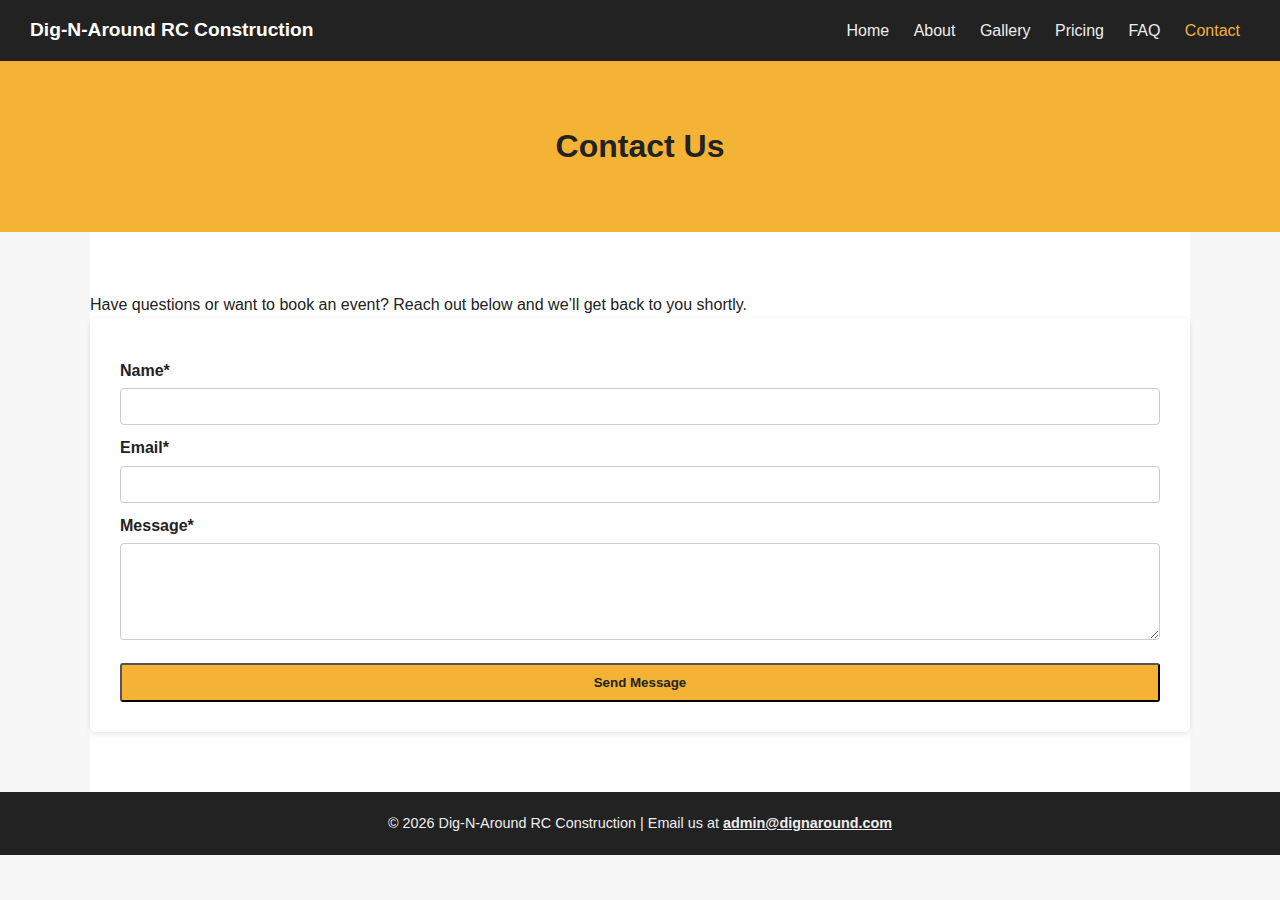
<file: contact.html>
<!DOCTYPE html>
<html lang="en">
<head>
  <meta charset="UTF-8">
  <meta name="viewport" content="width=device-width, initial-scale=1.0">
  <title>Contact | Dig‑N‑Around RC Construction</title>
  <link rel="stylesheet" href="style.css">
</head>
<body>
  <header>
    <div class="logo">Dig‑N‑Around RC Construction</div>
    <nav>
      <a href="index.html">Home</a>
      <a href="about.html">About</a>
      <!--<a href="services.html">Services</a>-->
      <a href="gallery.html">Gallery</a>
       <a href="pricing.html">Pricing</a>
      <a href="faq.html">FAQ</a>
      <a href="contact.html" class="active">Contact</a>
    </nav>
  </header>

  <section class="page-hero">
    <h1>Contact Us</h1>
  </section>

  <section class="content container">
    <p>Have questions or want to book an event? Reach out below and we’ll get back to you shortly.</p>

    <form class="contact-form">
      <label for="name">Name*</label>
      <input type="text" id="name" required>

      <label for="email">Email*</label>
      <input type="email" id="email" required>

      <label for="message">Message*</label>
      <textarea id="message" rows="5" required></textarea>

      <button type="submit" class="btn">Send Message</button>
    </form>
  </section>

  <footer>
    <p>© 2026 Dig‑N‑Around RC Construction | Email us at <strong><u>admin@dignaround.com</u></strong></p>
  </footer>
</body>
</html>
</file>
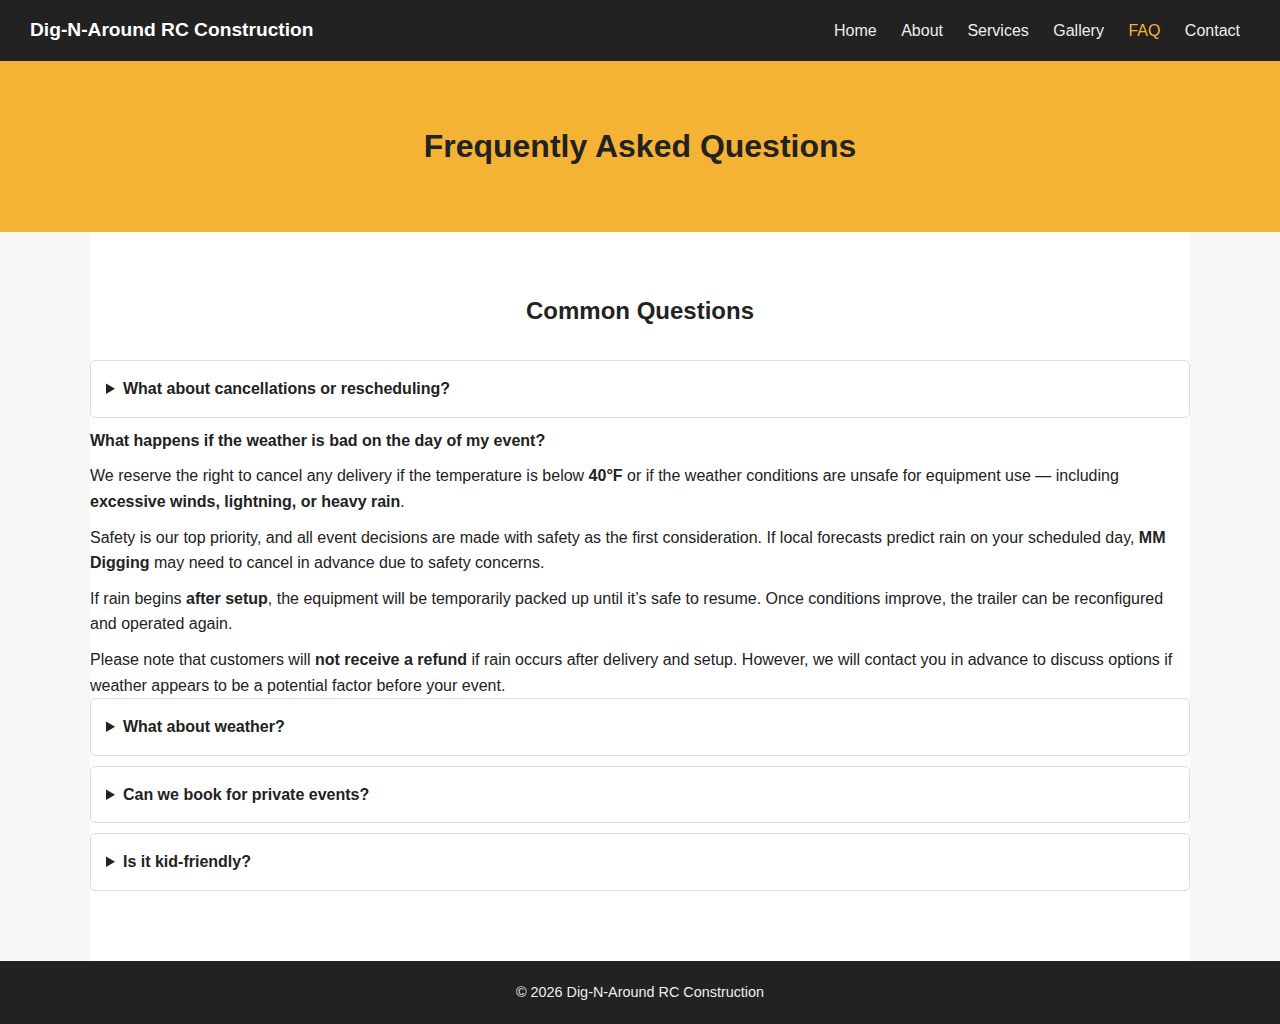
<file: faq.html>
<!DOCTYPE html>
<html lang="en">
<head>
  <meta charset="UTF-8">
  <meta name="viewport" content="width=device-width, initial-scale=1.0">
  <title>FAQ | Dig‑N‑Around RC Construction</title>
  <link rel="stylesheet" href="style.css">
</head>
<body>
  <header>
    <div class="logo">Dig‑N‑Around RC Construction</div>
    <nav>
      <a href="index.html">Home</a>
      <a href="about.html">About</a>
      <a href="services.html">Services</a>
      <a href="gallery.html">Gallery</a>
      <a href="faq.html" class="active">FAQ</a>
      <a href="contact.html">Contact</a>
    </nav>
  </header>

  <section class="page-hero">
    <h1>Frequently Asked Questions</h1>
  </section>

  <section class="content container faq-list">
    <h2>Common Questions</h2>
    <details>
      <summary>What about cancellations or rescheduling?</summary>
      <p>For any reason, cancellations before 48 hours notice will be fully refunded.</p>
    </details>

    </details>
       <summary>What happens if the weather is bad on the day of my event?</summary>
  <p>
    We reserve the right to cancel any delivery if the temperature is below
    <strong>40°F</strong> or if the weather conditions are unsafe for equipment use —
    including <strong>excessive winds, lightning, or heavy rain</strong>.
  </p>
  <p>
    Safety is our top priority, and all event decisions are made with safety as the first
    consideration. If local forecasts predict rain on your scheduled day,
    <strong>MM Digging</strong> may need to cancel in advance due to safety concerns.
  </p>
  <p>
    If rain begins <strong>after setup</strong>, the equipment will be temporarily packed up
    until it’s safe to resume. Once conditions improve, the trailer can be reconfigured and
    operated again.
  </p>
      <p>
    Please note that customers will <strong>not receive a refund</strong> if rain occurs after
    delivery and setup. However, we will contact you in advance to discuss options if weather
    appears to be a potential factor before your event.
      </p>
    </details>
    
    
    <details>
      <summary>What about weather?</summary>
      <p>Safety is our top priority so </p>
    </details>
    
    <details>
      <summary>Can we book for private events?</summary>
      <p>Absolutely! We operate at festivals, schools, expos, and private gatherings.</p>
    </details>

    <details>
      <summary>Is it kid‑friendly?</summary>
      <p>Yes — we design each setup with safety first so kids and adults alike can operate safely and have fun.</p>
    </details>
  </section>

  <footer>
    <p>© 2026 Dig‑N‑Around RC Construction</p>
  </footer>
</body>
</html>
</file>
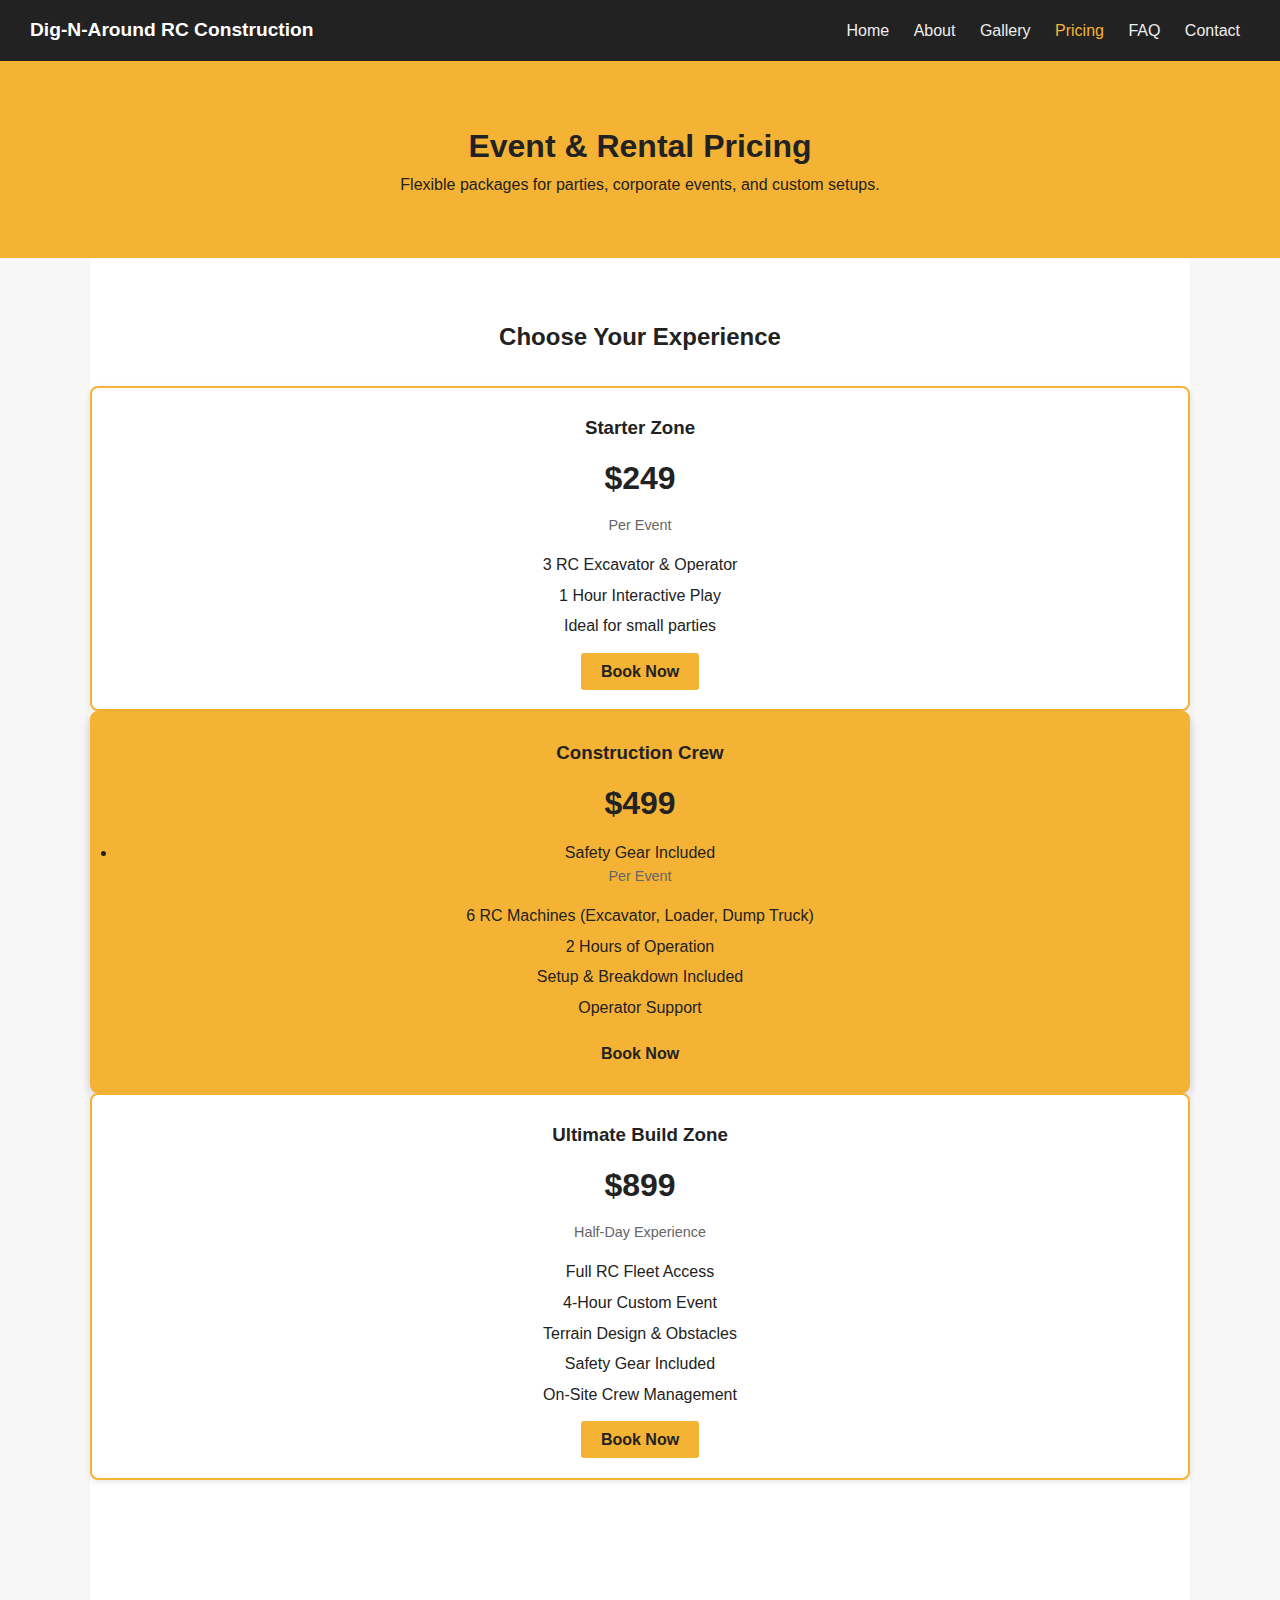
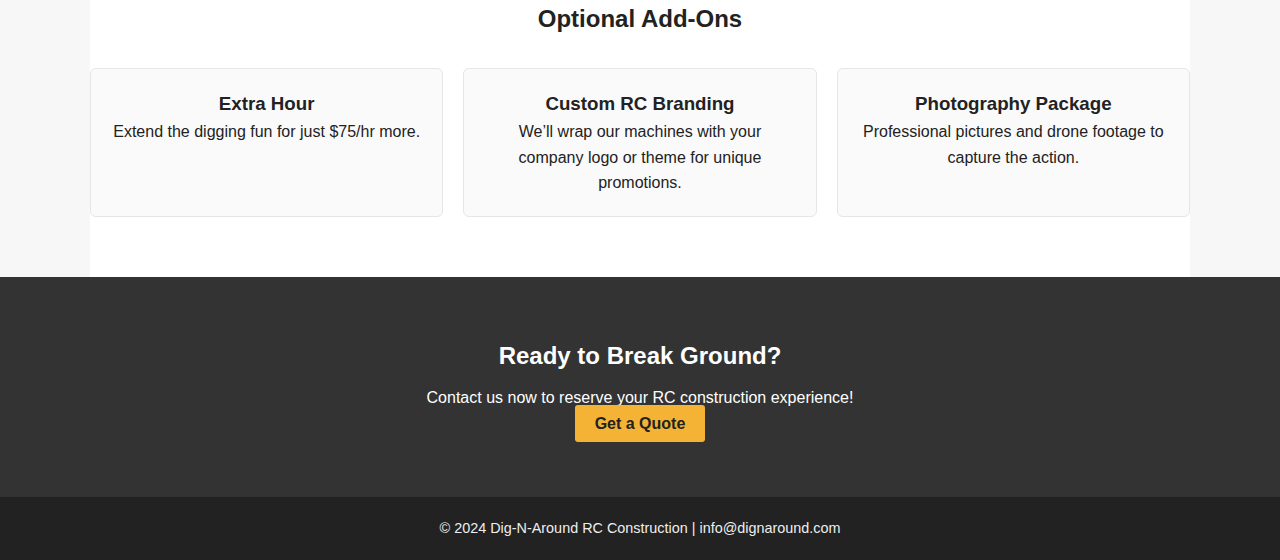
<file: pricing.html>
<!DOCTYPE html>
<html lang="en">
<head>
  <meta charset="UTF-8">
  <meta name="viewport" content="width=device-width, initial-scale=1.0">
  <title>Pricing | Dig‑N‑Around RC Construction</title>
  <link rel="stylesheet" href="style.css">
</head>
<body>
  <!-- Header -->
  <header>
    <div class="logo">Dig‑N‑Around RC Construction</div>
    <nav>
      <a href="index.html">Home</a>
      <a href="about.html">About</a>
       <!--<a href="services.html">Services</a>-->
      <a href="gallery.html">Gallery</a>
       <a href="pricing.html" class="active">Pricing</a>
      <a href="faq.html">FAQ</a>
      <a href="contact.html">Contact</a>
    </nav>
  </header>

  <!-- Hero -->
  <section class="page-hero">
    <h1>Event & Rental Pricing</h1>
    <p>Flexible packages for parties, corporate events, and custom setups.</p>
  </section>

  <!-- Pricing Plans -->
  <section class="content container">
    <h2 class="center">Choose Your Experience</h2>
    <div class="pricing-grid">
      <!-- Basic -->
      <div class="price-card">
        <h3>Starter Zone</h3>
        <p class="price">$249</p>
        <p class="duration">Per Event</p>
        <ul>
          <li>3 RC Excavator & Operator</li>
          <li>1 Hour Interactive Play</li>
          <li>Ideal for small parties</li>
        </ul>
        <a href="contact.html" class="btn">Book Now</a>
      </div>

      <!-- Standard -->
      <div class="price-card featured">
        <h3>Construction Crew</h3>
        <p class="price">$499</p>
        <li>Safety Gear Included</li>
        <p class="duration">Per Event</p>
        <ul>
          <li>6 RC Machines (Excavator, Loader, Dump Truck)</li>
          <li>2 Hours of Operation</li>
          <li>Setup & Breakdown Included</li>
          <li>Operator Support</li>
        </ul>
        <a href="contact.html" class="btn">Book Now</a>
      </div>

      <!-- Premium -->
      <div class="price-card">
        <h3>Ultimate Build Zone</h3>
        <p class="price">$899</p>
        <p class="duration">Half‑Day Experience</p>
        <ul>
          <li>Full RC Fleet Access</li>
          <li>4‑Hour Custom Event</li>
          <li>Terrain Design & Obstacles</li>
          <li>Safety Gear Included</li>
          <li>On‑Site Crew Management</li>
        </ul>
        <a href="contact.html" class="btn">Book Now</a>
      </div>
    </div>
  </section>

  <!-- Add-On Section -->
  <section class="addons container">
    <h2>Optional Add‑Ons</h2>
    <div class="grid">
      <div class="card">
        <h3>Extra Hour</h3>
        <p>Extend the digging fun for just $75/hr more.</p>
      </div>
      <div class="card">
        <h3>Custom RC Branding</h3>
        <p>We’ll wrap our machines with your company logo or theme for unique promotions.</p>
      </div>
      <div class="card">
        <h3>Photography Package</h3>
        <p>Professional pictures and drone footage to capture the action.</p>
      </div>
    </div>
  </section>

  <!-- CTA -->
  <section class="cta">
    <h2>Ready to Break Ground?</h2>
    <p>Contact us now to reserve your RC construction experience!</p>
    <a href="contact.html" class="btn">Get a Quote</a>
  </section>

  <!-- Footer -->
  <footer>
    <p>© 2024 Dig‑N‑Around RC Construction | info@dignaround.com</p>
  </footer>
</body>
</html>
</file>
<file: style.css>
/* ====== Global Styles ====== */
* {
  box-sizing: border-box;
  margin: 0;
  padding: 0;
}
body {
  font-family: Arial, Helvetica, sans-serif;
  color: #222;
  background: #f7f7f7;
  line-height: 1.6;
}
a { text-decoration: none; color: #333; }
.container { width: 90%; max-width: 1100px; margin: 0 auto; }

/* ====== Header ====== */
header {
  background: #222;
  color: #fff;
  display: flex;
  justify-content: space-between;
  align-items: center;
  padding: 15px 30px;
}
header .logo { font-size: 1.2em; font-weight: bold; }
nav a {
  margin: 0 10px;
  color: #eee;
}
nav a:hover, nav a.active {
  color: #f5b335;
}

/* ====== Hero Section ====== */
.hero {
  background: url('https://via.placeholder.com/1600x500') center/cover no-repeat;
  color: #222;
  text-align: center;
  padding: 100px 20px;
}
.hero h1 { font-size: 2.5em; margin-bottom: 10px; }
.hero p { font-size: 1.1em; margin-bottom: 20px; }
.btn {
  background: #f5b335;
  color: #222;
  padding: 10px 20px;
  border-radius: 3px;
  font-weight: bold;
}
.btn:hover { background: #ffc75f; }

/* ====== Sections ====== */
.page-hero {
  background: #f5b335;
  color: #222;
  padding: 60px 20px;
  text-align: center;
}
.highlights, .content {
  padding: 60px 0;
  background: #fff;
}
.highlights h2, .content h2 { text-align: center; margin-bottom: 30px; }
.card {
  background: #fafafa;
  padding: 20px;
  border: 1px solid #e6e6e6;
  text-align: center;
  border-radius: 6px;
}
.card img {
  width: 100%;
  border-radius: 6px;
  margin-bottom: 15px;
}
.grid {
  display: grid;
  grid-template-columns: repeat(auto-fit, minmax(280px, 1fr));
  gap: 20px;
}

/* ====== Gallery ====== */
.gallery-grid img {
  width: 100%;
  border-radius: 5px;
  transition: transform 0.3s ease;
}
.gallery-grid img:hover {
  transform: scale(1.05);
}

/* ====== Contact Form ====== */
.contact-form {
  background: #fff;
  padding: 30px;
  border-radius: 6px;
  box-shadow: 0 2px 5px rgba(0,0,0,0.1);
}
.contact-form label {
  display: block;
  margin-top: 10px;
  margin-bottom: 5px;
  font-weight: bold;
}
.contact-form input, .contact-form textarea {
  width: 100%;
  padding: 10px;
  border-radius: 4px;
  border: 1px solid #ccc;
}
.contact-form button {
  margin-top: 15px;
  width: 100%;
}

/* ====== FAQ ====== */
.faq-list details {
  background: #fff;
  padding: 15px;
  border-radius: 5px;
  margin-bottom: 10px;
  border: 1px solid #ddd;
}
.faq-list summary {
  font-weight: bold;
  cursor: pointer;
}
.faq-list p {
  margin-top: 10px;
}

/* ====== CTA Section ====== */
.cta {
  background: #333;
  color: #fff;
  text-align: center;
  padding: 60px 20px;
}
.cta h2 { margin-bottom: 10px; }

/* ====== Footer ====== */
footer {
  background: #222;
  color: #eee;
  text-align: center;
  padding: 20px;
  font-size: 0.9em;
}

}
/* ====== Pricing Page ====== */
.pricing-grid {
  display: grid;
  grid-template-columns: repeat(auto-fit, minmax(280px, 1fr));
  gap: 20px;
  margin-top: 40px;
}
.price-card {
  background: #fff;
  padding: 25px;
  border-radius: 8px;
  box-shadow: 0 2px 6px rgba(0,0,0,0.1);
  text-align: center;
  border: 2px solid #f5b335;
  transition: transform 0.3s ease;
}
.price-card:hover {
  transform: translateY(-5px);
}
.price-card.featured {
  background: #f5b335;
  color: #222;
  box-shadow: 0 4px 10px rgba(0,0,0,0.2);
}
.price-card h3 {
  margin-bottom: 10px;
}
.price {
  font-size: 2em;
  margin: 10px 0;
  font-weight: bold;
}
.duration {
  color: #666;
  font-size: 0.9em;
  margin-bottom: 15px;
}
.price-card ul {
  list-style-type: none;
  margin-bottom: 20px;
}
.price-card ul li {
  margin: 5px 0;
}
.addons {
  padding: 60px 0;
  background: #fff;
}
.center {
  text-align: center;
}
.addons h2 {
  text-align: center;
  margin-bottom: 30px;
}
/* ====== Excavator Track Marks ====== */
.hero {
  position: relative;
  background-color: rgba(255, 0, 0, 0.2);
  color: #222;
  text-align: center;
  padding: 120px 20px 100px;
  overflow: hidden;
}
.track-overlay.png {
  position: absolute;
  top: -50px;
  left: -50px;
  width: 150%;
  height: 150%;
  background-image: url('track-overlay.png');
  background-repeat: repeat;
  background-size: 400px; /* adjust scale of pattern */
  opacity: 0.2; /* adjust transparency */
  transform: rotate(-25deg); /* angle of the tracks */
  pointer-events: none; /* make it non-clickable */
  mix-blend-mode: multiply; /* blends the marks naturally */
}
</file>
